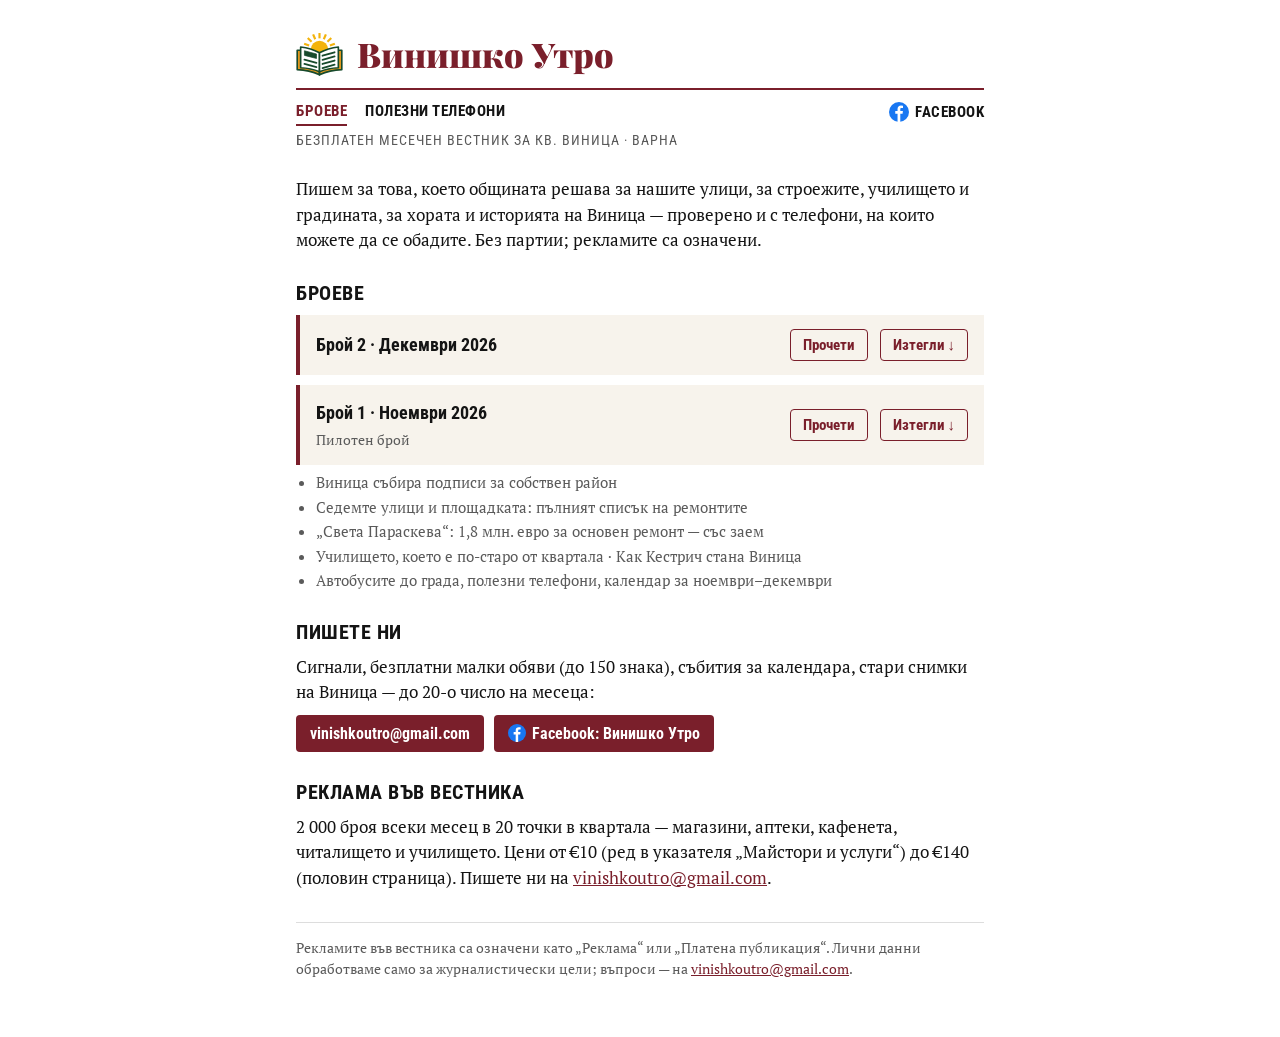
<file: index.html>
<!DOCTYPE html>
<html lang="bg">
<head>
<meta charset="utf-8">
<meta name="viewport" content="width=device-width, initial-scale=1">
<title>Винишко Утро — вестникът на квартала</title>
<meta name="description" content="Безплатен месечен вестник за кв. Виница, Варна. Всички броеве в PDF.">
<link href="https://fonts.googleapis.com/css2?family=Playfair+Display:wght@900&family=PT+Serif:ital,wght@0,400;0,700;1,400&family=Roboto+Condensed:wght@400;700&display=swap" rel="stylesheet">
<link rel="stylesheet" href="site.css?v=8">
</head>
<body>
<main>
<header><img src="logo.svg?v=2" alt=""><h1>Винишко Утро</h1></header>
<nav><a href="./" aria-current="page">Броеве</a><a href="telefoni.html">Полезни телефони</a><a class="fb" href="https://www.facebook.com/vinishkoutro" target="_blank" rel="noopener"><svg class="fbicon" viewBox="0 0 24 24" aria-hidden="true"><circle cx="12" cy="12" r="12" fill="#1877F2"/><path fill="#fff" d="M15.12 7.32H16.8V4.4a22 22 0 0 0-2.45-.13c-2.43 0-4.09 1.48-4.09 4.2v2.34H7.52v3.18h2.74V24h3.29v-9.99h2.73l.41-3.18h-3.14V8.8c0-.92.25-1.48 1.57-1.48z"/></svg>Facebook</a></nav>
<p class="sub">Безплатен месечен вестник за кв. Виница · Варна</p>

<p>Пишем за това, което общината решава за нашите улици, за строежите, училището и градината, за хората и историята на Виница — проверено и с телефони, на които можете да се обадите. Без партии; рекламите са означени.</p>

<h2>Броеве</h2>
<div class="issue"><div><b>Брой 2 · Декември 2026</b></div><span class="acts"><a href="issues/2026-12-broi-02.pdf" class="read" target="_blank" rel="noopener">Прочети</a><a href="issues/2026-12-broi-02.pdf" download>Изтегли ↓</a></span></div>
<div class="issue"><div><b>Брой 1 · Ноември 2026</b><br><small>Пилотен брой</small></div><span class="acts"><a href="issues/2026-11-broi-01.pdf" class="read" target="_blank" rel="noopener">Прочети</a><a href="issues/2026-11-broi-01.pdf" download>Изтегли ↓</a></span></div>
<ul class="inside">
<li>Виница събира подписи за собствен район</li>
<li>Седемте улици и площадката: пълният списък на ремонтите</li>
<li>„Света Параскева“: 1,8 млн. евро за основен ремонт — със заем</li>
<li>Училището, което е по-старо от квартала · Как Кестрич стана Виница</li>
<li>Автобусите до града, полезни телефони, календар за ноември–декември</li>
</ul>

<h2>Пишете ни</h2>
<p>Сигнали, безплатни малки обяви (до 150 знака), събития за календара, стари снимки на Виница — до 20-о число на месеца:</p>
<div class="contact"><a href="mailto:vinishkoutro@gmail.com">vinishkoutro@gmail.com</a><a href="https://www.facebook.com/vinishkoutro" target="_blank" rel="noopener"><svg class="fbicon" viewBox="0 0 24 24" aria-hidden="true"><circle cx="12" cy="12" r="12" fill="#1877F2"/><path fill="#fff" d="M15.12 7.32H16.8V4.4a22 22 0 0 0-2.45-.13c-2.43 0-4.09 1.48-4.09 4.2v2.34H7.52v3.18h2.74V24h3.29v-9.99h2.73l.41-3.18h-3.14V8.8c0-.92.25-1.48 1.57-1.48z"/></svg>Facebook: Винишко Утро</a></div>

<h2>Реклама във вестника</h2>
<p>2 000 броя всеки месец в 20 точки в квартала — магазини, аптеки, кафенета, читалището и училището. Цени от €10 (ред в указателя „Майстори и услуги“) до €140 (половин страница). Пишете ни на <a href="mailto:vinishkoutro@gmail.com">vinishkoutro@gmail.com</a>.</p>

<p class="note">Рекламите във вестника са означени като „Реклама“ или „Платена публикация“. Лични данни обработваме само за журналистически цели; въпроси — на <a href="mailto:vinishkoutro@gmail.com">vinishkoutro@gmail.com</a>.</p>
</main>
<script src="viewer.js?v=1" defer></script>
</body>
</html>
</file>
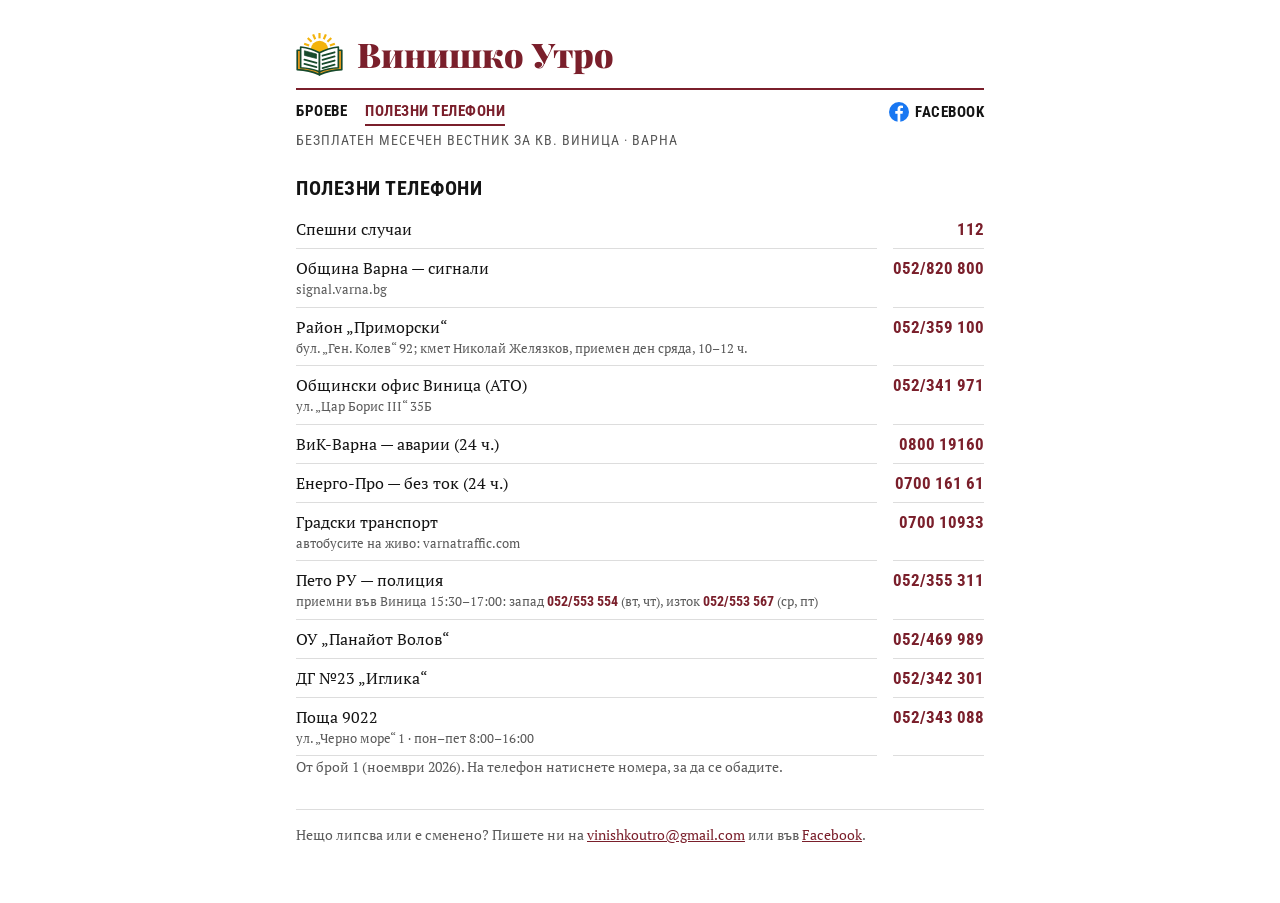
<file: telefoni.html>
<!DOCTYPE html>
<html lang="bg">
<head>
<meta charset="utf-8">
<meta name="viewport" content="width=device-width, initial-scale=1">
<title>Полезни телефони — Винишко Утро</title>
<meta name="description" content="Полезни телефони за кв. Виница, Варна: община, район, ВиК, ток, транспорт, полиция, училище, детска градина, поща.">
<link href="https://fonts.googleapis.com/css2?family=Playfair+Display:wght@900&family=PT+Serif:ital,wght@0,400;0,700;1,400&family=Roboto+Condensed:wght@400;700&display=swap" rel="stylesheet">
<link rel="stylesheet" href="site.css?v=8">
</head>
<body>
<main>
<header><img src="logo.svg?v=2" alt=""><h1>Винишко Утро</h1></header>
<nav><a href="./">Броеве</a><a href="telefoni.html" aria-current="page">Полезни телефони</a><a class="fb" href="https://www.facebook.com/vinishkoutro" target="_blank" rel="noopener"><svg class="fbicon" viewBox="0 0 24 24" aria-hidden="true"><circle cx="12" cy="12" r="12" fill="#1877F2"/><path fill="#fff" d="M15.12 7.32H16.8V4.4a22 22 0 0 0-2.45-.13c-2.43 0-4.09 1.48-4.09 4.2v2.34H7.52v3.18h2.74V24h3.29v-9.99h2.73l.41-3.18h-3.14V8.8c0-.92.25-1.48 1.57-1.48z"/></svg>Facebook</a></nav>
<p class="sub">Безплатен месечен вестник за кв. Виница · Варна</p>

<h2>Полезни телефони</h2>
<dl class="phones">
<dt>Спешни случаи</dt><dd><a href="tel:112">112</a></dd>
<dt>Община Варна — сигнали<small>signal.varna.bg</small></dt><dd><a href="tel:052820800">052/820 800</a></dd>
<dt>Район „Приморски“<small>бул. „Ген. Колев“ 92; кмет Николай Желязков, приемен ден сряда, 10–12 ч.</small></dt><dd><a href="tel:052359100">052/359 100</a></dd>
<dt>Общински офис Виница (АТО)<small>ул. „Цар Борис III“ 35Б</small></dt><dd><a href="tel:052341971">052/341 971</a></dd>
<dt>ВиК-Варна — аварии (24 ч.)</dt><dd><a href="tel:080019160">0800 19160</a></dd>
<dt>Енерго-Про — без ток (24 ч.)</dt><dd><a href="tel:070016161">0700 161 61</a></dd>
<dt>Градски транспорт<small>автобусите на живо: varnatraffic.com</small></dt><dd><a href="tel:070010933">0700 10933</a></dd>
<dt>Пето РУ — полиция<small>приемни във Виница 15:30–17:00: запад <a href="tel:052553554">052/553 554</a> (вт, чт), изток <a href="tel:052553567">052/553 567</a> (ср, пт)</small></dt><dd><a href="tel:052355311">052/355 311</a></dd>
<dt>ОУ „Панайот Волов“</dt><dd><a href="tel:052469989">052/469 989</a></dd>
<dt>ДГ №23 „Иглика“</dt><dd><a href="tel:052342301">052/342 301</a></dd>
<dt>Поща 9022<small>ул. „Черно море“ 1 · пон–пет 8:00–16:00</small></dt><dd><a href="tel:052343088">052/343 088</a></dd>
</dl>
<p class="small">От брой 1 (ноември 2026). На телефон натиснете номера, за да се обадите.</p>


<p class="note">Нещо липсва или е сменено? Пишете ни на <a href="mailto:vinishkoutro@gmail.com">vinishkoutro@gmail.com</a> или във <a href="https://www.facebook.com/vinishkoutro" target="_blank" rel="noopener">Facebook</a>.</p>
</main>
</body>
</html>
</file>
<file: site.css>
:root{--ink:#141414;--accent:#7a1f2b;--muted:#5a5a5a;--paper:#fff;--tint:#f7f3ec;--rule:#ddd}
@media (prefers-color-scheme:dark){:root:not([data-theme="light"]){--ink:#eee;--accent:#e08a97;--muted:#aaa;--paper:#161616;--tint:#222;--rule:#333}}
:root[data-theme="dark"]{--ink:#eee;--accent:#e08a97;--muted:#aaa;--paper:#161616;--tint:#222;--rule:#333}
*{box-sizing:border-box}body{margin:0;background:var(--paper);color:var(--ink);font:17px/1.5 "PT Serif",Georgia,serif}
main{max-width:720px;margin:0 auto;padding:32px 16px 48px}
header{display:flex;align-items:center;gap:14px;border-bottom:2px solid var(--accent);padding-bottom:12px;margin-bottom:8px}
header img{height:44px;width:auto}
h1{font:900 34px/1 "Playfair Display",serif;color:var(--accent);margin:0}
.sub{font:14px "Roboto Condensed",sans-serif;letter-spacing:1px;text-transform:uppercase;color:var(--muted);margin:0 0 28px}
h2{font:700 20px "Roboto Condensed",sans-serif;text-transform:uppercase;letter-spacing:.5px;margin:28px 0 10px}
.issue{display:flex;justify-content:space-between;align-items:center;gap:12px;background:var(--tint);padding:14px 16px;border-left:4px solid var(--accent);margin-bottom:10px;flex-wrap:wrap}
.issue b{font-family:"Roboto Condensed",sans-serif;font-size:18px}
.issue a{font:700 15px "Roboto Condensed",sans-serif;color:var(--accent);text-decoration:none;border:1.5px solid var(--accent);padding:6px 12px;border-radius:4px}
.issue a:hover{background:var(--accent);color:#fff}
.note{font-size:14px;color:var(--muted);border-top:1px solid var(--rule);padding-top:14px;margin-top:32px}
p{margin:0 0 10px}
.issue small{color:var(--muted);font-size:14px}
.inside{margin:-4px 0 18px;padding:0 0 0 20px;font-size:15px;color:var(--muted)}
.inside li{margin:2px 0}
dl.phones{margin:0;display:grid;grid-template-columns:1fr auto;gap:0 16px;font-size:16px}
dl.phones dt,dl.phones dd{margin:0;padding:7px 0;border-bottom:1px solid var(--rule)}
dl.phones dd{text-align:right;white-space:nowrap}
dl.phones dt small{display:block;color:var(--muted);font-size:13px}
dl.phones dt small a[href^="tel:"]{font-size:14px}
a{color:var(--accent)}
a[href^="tel:"]{font:700 17px "Roboto Condensed",sans-serif;text-decoration:none}
.contact{display:flex;gap:10px;flex-wrap:wrap;margin:6px 0 12px}
.contact a{font:700 16px "Roboto Condensed",sans-serif;text-decoration:none;color:#fff;background:var(--accent);padding:9px 14px;border-radius:4px}
:root[data-theme="dark"] .contact a{color:#161616}
@media (prefers-color-scheme:dark){:root:not([data-theme="light"]) .contact a{color:#161616}}
.small{font-size:14px;color:var(--muted)}

nav{display:flex;align-items:center;gap:4px 18px;flex-wrap:wrap;margin:0 0 6px;font:700 15px "Roboto Condensed",sans-serif;text-transform:uppercase;letter-spacing:.5px}
nav a{color:var(--ink);text-decoration:none;padding:4px 0;border-bottom:2px solid transparent}
nav a:hover,nav a[aria-current]{color:var(--accent);border-bottom-color:var(--accent)}
nav .fb{margin-left:auto;display:inline-flex;align-items:center;gap:6px;border:none}
.fbicon{width:20px;height:20px;flex:none;vertical-align:-4px}
.contact a .fbicon{width:18px;height:18px;margin-right:6px}
.contact a{display:inline-flex;align-items:center}
.issue .acts{display:flex;gap:12px;flex-wrap:wrap}
/* PDF reader overlay (viewer.js) */
.pv-lock,.pv-lock body{overflow:hidden}
.pv{position:fixed;inset:0;z-index:50;background:#2b2b2b;display:none;flex-direction:column}
.pv.open{display:flex}
.pv-bar{display:flex;align-items:center;gap:10px;padding:8px 10px;background:#141414;color:#fff;font:15px "Roboto Condensed",sans-serif;padding-top:max(8px,env(safe-area-inset-top))}
.pv-title{flex:1;min-width:0;white-space:nowrap;overflow:hidden;text-overflow:ellipsis;font-size:16px}
.pv-info{white-space:nowrap;color:#bbb}
.pv-tools{display:flex;gap:6px;align-items:center}
.pv-tools button,.pv-tools a{background:#2a2a2a;color:#fff;border:1px solid #555;border-radius:4px;font:700 17px "Roboto Condensed",sans-serif;min-width:40px;height:40px;padding:0 10px;cursor:pointer;text-decoration:none;display:inline-flex;align-items:center;justify-content:center}
.pv-tools button:disabled{opacity:.35;cursor:default}
.pv-tools .pv-x{background:#7a1f2b;border-color:#7a1f2b}
.pv-pages{flex:1;overflow:auto;padding:12px 8px 24px;overscroll-behavior:contain;-webkit-overflow-scrolling:touch}
.pv-page{margin:0 auto 12px;background:#fff;box-shadow:0 2px 12px rgba(0,0,0,.5)}
.pv-page canvas{display:block;width:100%;height:100%}
.pv-msg{color:#ddd;text-align:center;margin-top:30vh;font:17px "Roboto Condensed",sans-serif}
.pv-msg a{color:#f0b8c0}
@media (max-width:560px){.pv-title{display:none}.pv-info{flex:1}.pv-tools a span{display:none}}
</file>
